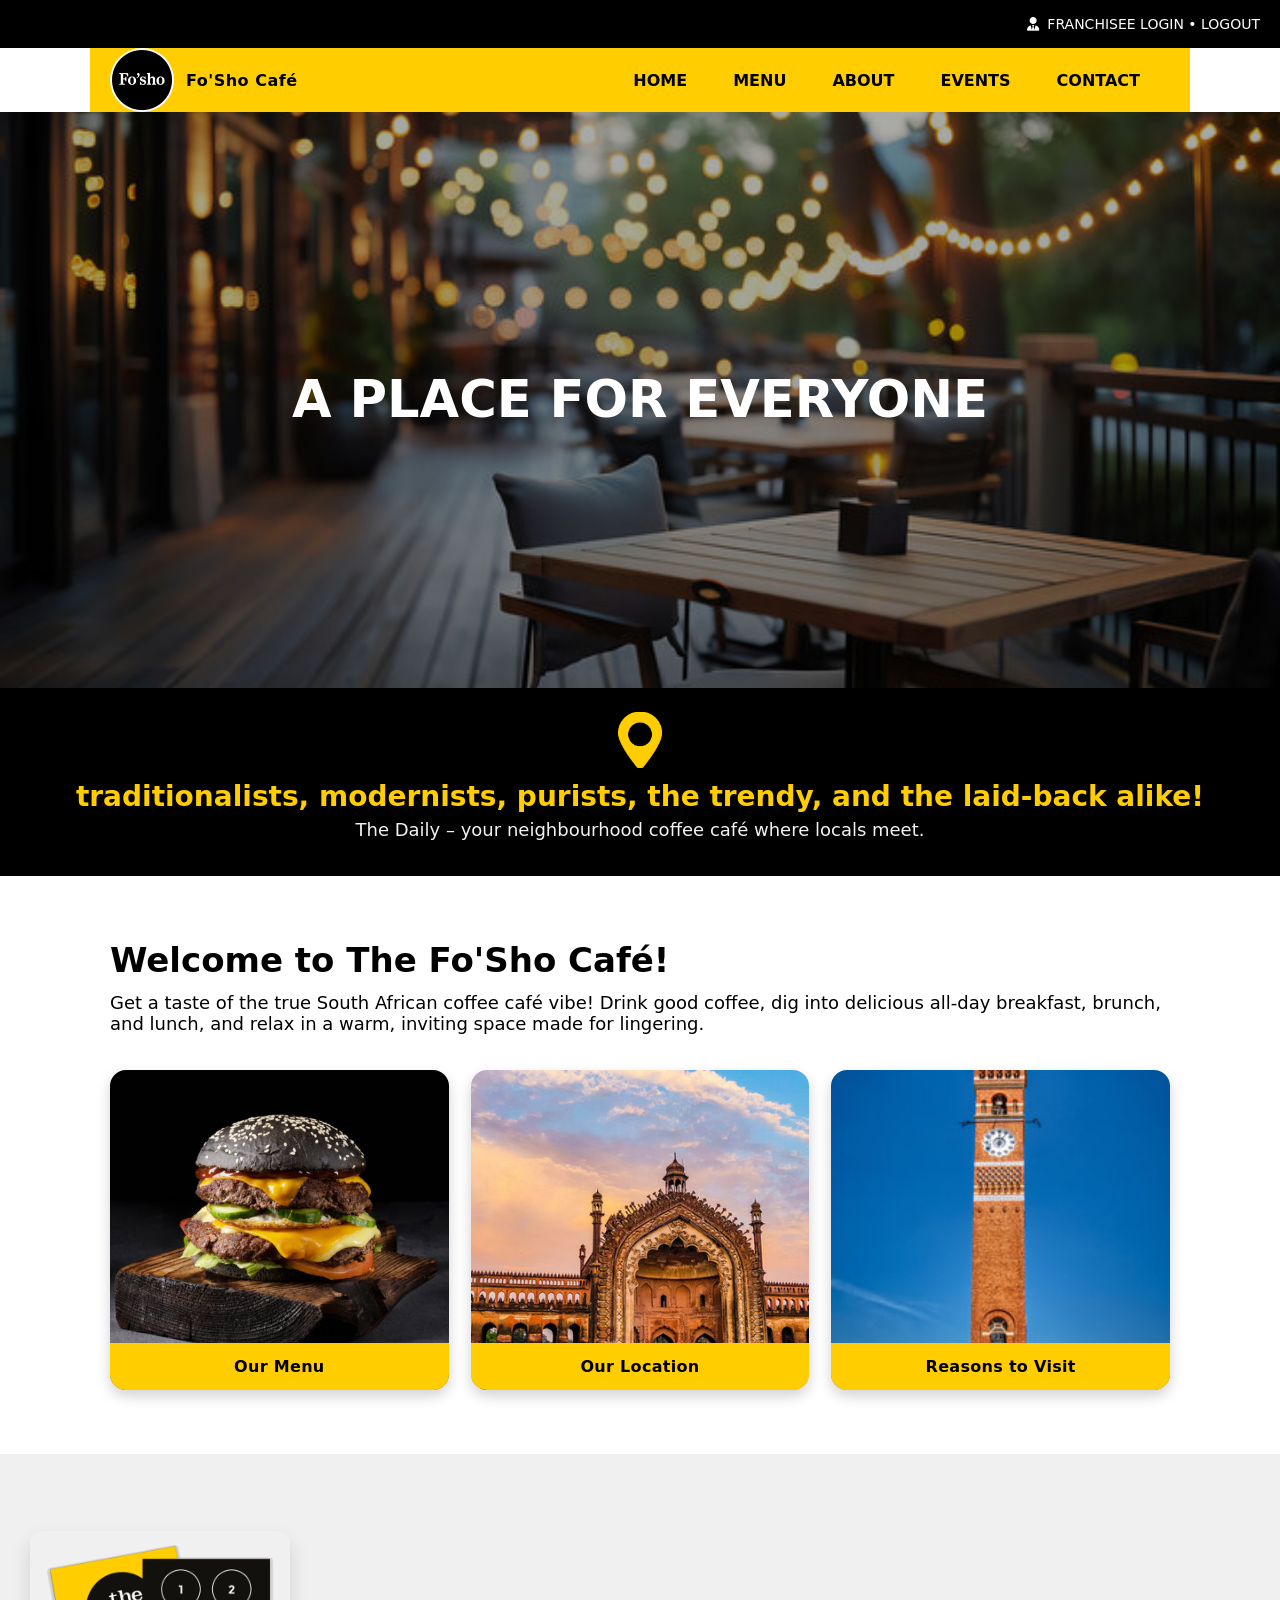
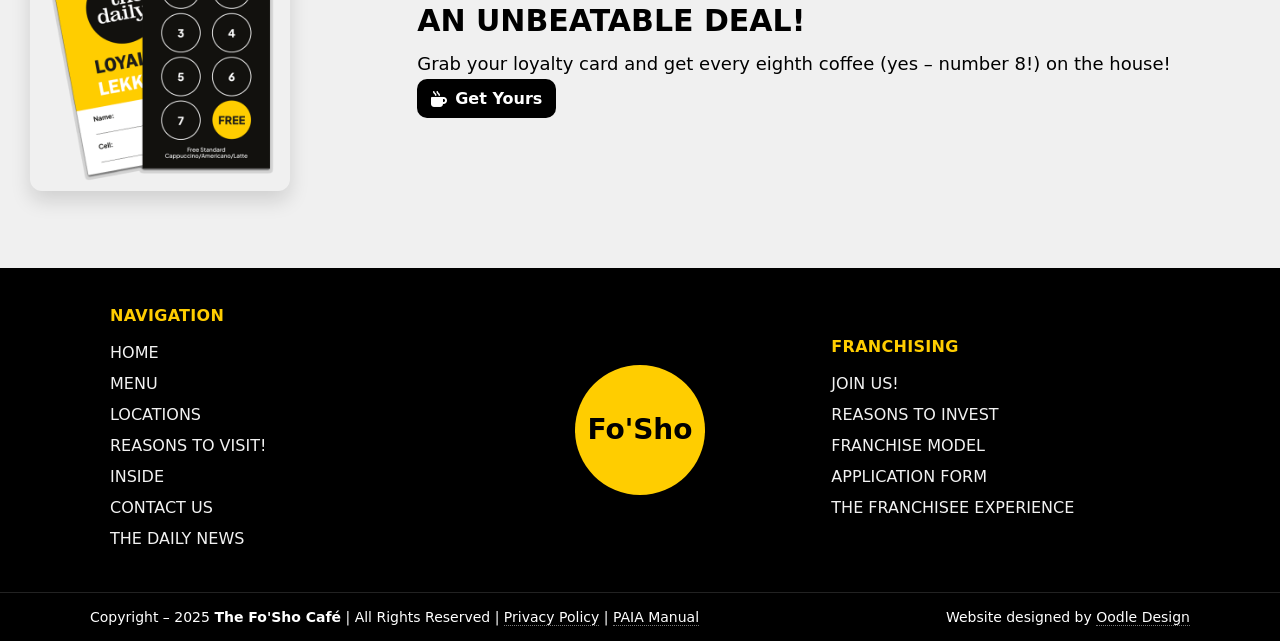
<file: index.html>
<!DOCTYPE html>
<html lang="en">
<head>
  <meta charset="UTF-8" />
  <meta name="viewport" content="width=device-width, initial-scale=1" />
  <title>The FO'SHO Café</title>
  <link rel="stylesheet" href="https://cdnjs.cloudflare.com/ajax/libs/font-awesome/6.7.2/css/all.min.css" integrity="sha512-Evv84Mr4kqVGRNSgIGL/F/aIDqQb7xQ2vcrdIwxfjThSH8CSR7PBEakCr51Ck+w+/U6swU2Im1vVX0SVk9ABhg==" crossorigin="anonymous" referrerpolicy="no-referrer" />
  
  <style>
    :root {
      --brand: #ffcd00;
      --dark: #000000;
      --light: #ffffff;
      --muted: #e9e9e9;
    }

    * { box-sizing: border-box; margin: 0; }
    html, body { font-family: system-ui, -apple-system, Segoe UI, Roboto, Arial, sans-serif; color: #000; background: #fff; }
    a { color: inherit; text-decoration: none; }
    img { max-width: 100%; display: block; }

    /* Top strip */
    .navbar { height: 48px; background: var(--dark); color: var(--light); display: flex; align-items: center; }
    .login { margin-left: auto; display: flex; align-items: center; gap: 8px; padding: 0 20px; font-size: 14px; }

    /* Main nav */
    header { position: sticky; top: 0; z-index: 50; }
    .main-nav { background: var(--brand); display: grid; grid-template-columns: auto 1fr auto; align-items: center; gap: 16px; padding: 14px 20px; }
    .brand { display: flex; align-items: center; gap: 12px; }
    .logo { width: 64px; height: 64px; background: center/cover url('img4.png'); border-radius: 50%; flex: 0 0 64px; transition: transform .3s ease; }
    .logo:hover { transform: scale(1.06); }
    .brand-title { font-weight: 800; letter-spacing: .5px; }

    /* Desktop menu */
    .menu { display: flex; gap: 18px; list-style: none; justify-content: flex-end; align-items: center; font-weight: 600; }
    .menu a { padding: 10px 14px; border-radius: 999px; transition: background-color .25s ease; }
    .menu a:hover { background: #fff; color: #000; }

    /* Mobile hamburger */
    .hamburger { display: none; border: 0; background: transparent; font-size: 24px; }

    /* Mobile drawer */
    .drawer { display: none; position: fixed; inset: 0 0 auto 0; top: 112px; background: #fff; border-top: 1px solid #00000022; box-shadow: 0 12px 24px #00000022; }
    .drawer ul { list-style: none; padding: 10px; }
    .drawer li a { display: block; padding: 14px 12px; border-radius: 12px; font-weight: 600; }
    .drawer li a:hover { background: #f6f6f6; }

    /* Hero */
    .hero { background: center/cover no-repeat url('img15.jpg'); min-height: 64vh; display: grid; place-items: center; text-align: center; position: relative; }
    .hero::after { content: ""; position: absolute; inset: 0; background: linear-gradient(180deg, #00000055, #00000066); }
    .hero-inner { position: relative; z-index: 1; color: #fff; padding: 32px; }
    .hero h1 { font-size: clamp(28px, 4vw, 56px); line-height: 1.05; }

    /* Mid black strip */
    .mid-nav { background: var(--dark); color: var(--light); padding: 24px 16px 36px; text-align: center; }
    .mid-icon { width: 44px; height: 56px; background: center/cover url('img3.png'); margin: 0 auto 12px; }
    .mid-nav h2 { color: var(--brand); font-size: clamp(18px, 2.2vw, 28px); margin-bottom: 6px; }
    .mid-nav p { font-size: clamp(14px, 1.8vw, 18px); opacity: .95; }

    /* Intro */
    .intro { padding: clamp(32px, 5vw, 72px) 20px; max-width: 1100px; margin: 0 auto; }
    .intro h2 { font-size: clamp(22px, 3vw, 34px); margin-bottom: 12px; }
    .intro p { font-size: clamp(15px, 1.7vw, 18px); margin-top: 8px; }

    /* Feature cards */
    .cards { display: grid; grid-template-columns: repeat(3, 1fr); gap: 22px; margin-top: 36px; }
    .card { position: relative; height: 320px; border-radius: 16px; overflow: hidden; box-shadow: 0 6px 14px rgba(0,0,0,.18); transform: translateZ(0); }
    .card::before { content: ""; position: absolute; inset: 0; background-size: cover; background-position: center; transition: transform .5s ease; }
    .card:hover::before { transform: scale(1.07); }
    .card .label { position: absolute; inset: auto 0 0 0; background: var(--brand); text-align: center; padding: 14px 10px; font-weight: 800; letter-spacing: .3px; }

    .card.menu { --img: url('img7.jpg'); }
    .card.location { --img: url('img26.jpg'); }
    .card.reasons { --img: url('img27.jpg'); }
    .card.menu::before { background-image: var(--img); }
    .card.location::before { background-image: var(--img); }
    .card.reasons::before { background-image: var(--img); }

    /* Loyalty */
    .loyalty { background: #f0f0f0; padding: clamp(32px, 6vw, 80px) 20px; display: grid; grid-template-columns: 280px 1fr; gap: 28px; align-items: center; justify-items: center; }
    .loyalty h3 { font-size: clamp(22px, 3vw, 30px); margin-bottom: 12px; }
    .loyalty p { font-size: clamp(15px, 1.6vw, 18px); line-height: 1.6; }
    .loyalty .stamp { width: 260px; max-width: 90vw; border-radius: 12px; box-shadow: 0 10px 20px #00000022; }

    /* Footer */
    .footer { background: var(--dark); color: var(--light); }
    .footer-inner { max-width: 1100px; margin: 0 auto; padding: 38px 20px; display: grid; grid-template-columns: repeat(3, 1fr); gap: 22px; align-items: center; }
    .footer h4 { color: var(--brand); margin-bottom: 12px; letter-spacing: .3px; }
    .footer ul { list-style: none; padding: 0; margin: 0; }
    .footer li { padding: 6px 0; opacity: .95; }
    .footer li:hover { color: var(--brand); cursor: pointer; }
    .logo-circle { width: 130px; height: 130px; background: var(--brand); border-radius: 50%; display: grid; place-items: center; margin: 0 auto; font-weight: 900; font-size: 28px; color: #000; transition: transform .3s ease; }
    .logo-circle:hover { transform: scale(1.12); }

    .last { border-top: 1px solid #ffffff22; padding: 16px 20px; }
    .last-inner { max-width: 1100px; margin: 0 auto; display: flex; gap: 12px; justify-content: space-between; align-items: center; flex-wrap: wrap; font-size: 14px; }
    .last a { color: #fff; border-bottom: 1px dotted #ffffff77; }
    .last a:hover { color: var(--brand); }

    /* Responsive */
    @media (max-width: 980px) {
      .main-nav { grid-template-columns: auto 1fr auto; }
      .menu { display: none; }
      .hamburger { display: inline-flex; align-items: center; justify-content: center; padding: 8px 10px; border-radius: 10px; }
      .drawer { display: none; }
      .loyalty { grid-template-columns: 1fr; text-align: center; }
      .footer-inner { grid-template-columns: 1fr; text-align: center; }
    }

    @media (max-width: 860px) {
      .cards { grid-template-columns: 1fr; }
      .card { height: 260px; }
    }

    /* Utility */
    .container { max-width: 1100px; margin: 0 auto; padding: 0 20px; }
    .btn { display: inline-flex; align-items: center; gap: 8px; padding: 10px 14px; background: #000; color: #fff; border-radius: 10px; font-weight: 700; transition: transform .2s ease, box-shadow .2s ease; }
    .btn:hover { transform: translateY(-1px); box-shadow: 0 8px 18px #00000025; }
  </style>
</head>
<body>
  <!-- Top strip -->
  <div class="navbar">
    <div class="login">
      <i class="fa-solid fa-user-tie"></i>
      <p>FRANCHISEE LOGIN • LOGOUT</p>
    </div>
  </div>

  <!-- Main header -->
  <header>
    <div class="main-nav container">
      <div class="brand">
        <div class="logo" aria-label="Fo'Sho logo"></div>
        <div class="brand-title">Fo'Sho Café</div>
      </div>
      <ul class="menu" id="desktopMenu">
        <li><a href="index.html">HOME</a></li>
        <li><a href="menu.html">MENU</a></li>
        <li><a href="about.html">ABOUT</a></li>
        <li><a href="events.html">EVENTS</a></li>
        <li><a href="contact.html">CONTACT</a></li>
      </ul>
      <button class="hamburger" id="hamburger" aria-label="Open Menu"><i class="fa-solid fa-bars"></i></button>
    </div>

    <!-- Mobile drawer -->
    <nav class="drawer" id="drawer">
      <ul class="container">
        <li><a href="index.html" data-close>HOME</a></li>
        <li><a href="menu.html" data-close>MENU</a></li>
        <li><a href="about.html" data-close>ABOUT</a></li>
        <li><a href="events.html" data-close>EVENTS</a></li>
        <li><a href="contact.html" data-close>CONTACT</a></li>
      </ul>
    </nav>
  </header>

  <!-- Hero -->
  <section class="hero" id="home" role="img" aria-label="Café ambience hero image">
    <div class="hero-inner container">
      <h1>A PLACE FOR EVERYONE</h1>
    </div>
  </section>

  <!-- Mid black strip -->
  <section class="mid-nav" aria-label="Tagline">
    <div class="mid-icon" aria-hidden="true"></div>
    <h2>traditionalists, modernists, purists, the trendy, and the laid-back alike!</h2>
    <p>The Daily – your neighbourhood coffee café where locals meet.</p>
  </section>

  <!-- Intro + Feature cards -->
  <section class="intro" id="about">
    <h2>Welcome to The Fo'Sho Café!</h2>
    <p>Get a taste of the true South African coffee café vibe! Drink good coffee, dig into delicious all-day breakfast, brunch, and lunch, and relax in a warm, inviting space made for lingering.</p>

    <div class="cards" id="menu">
      <a href="menu.html" class="card menu" aria-label="Our Menu"><span class="label">Our Menu</span></a>
      <a href="contact.html" class="card location" aria-label="Our Location"><span class="label">Our Location</span></a>
      <a href="events.html" class="card reasons" aria-label="Reasons to Visit"><span class="label">Reasons to Visit</span></a>
    </div>
  </section>

  <!-- Loyalty -->
  <section class="loyalty" aria-label="Loyalty Offer">
    <img class="stamp" src="img1.png" alt="Loyalty Card Offer" />
    <div>
      <h3>AN UNBEATABLE DEAL!</h3>
      <p>Grab your loyalty card and get every eighth coffee (yes – number 8!) on the house!</p>
      <a class="btn" href="contact.html"><i class="fa-solid fa-mug-hot"></i> Get Yours</a>
    </div>
  </section>

  <!-- Footer -->
  <footer class="footer" id="contact">
    <div class="footer-inner">
      <div>
        <h4>NAVIGATION</h4>
        <ul>
          <li><a href="index.html">HOME</a></li>
          <li><a href="menu.html">MENU</a></li>
          <li><a href="contact.html">LOCATIONS</a></li>
          <li><a href="events.html">REASONS TO VISIT!</a></li>
          <li><a href="about.html">INSIDE</a></li>
          <li><a href="contact.html">CONTACT US</a></li>
          <li><a href="#">THE DAILY NEWS</a></li>
        </ul>
      </div>
      <div>
        <div class="logo-circle"><span>Fo'Sho</span></div>
      </div>
      <div>
        <h4>FRANCHISING</h4>
        <ul>
          <li>JOIN US!</li>
          <li>REASONS TO INVEST</li>
          <li>FRANCHISE MODEL</li>
          <li>APPLICATION FORM</li>
          <li>THE FRANCHISEE EXPERIENCE</li>
        </ul>
      </div>
    </div>
    <div class="last">
      <div class="last-inner">
        <p>Copyright – 2025 <strong>The Fo'Sho Café</strong> | All Rights Reserved | <a href="#">Privacy Policy</a> | <a href="#">PAIA Manual</a></p>
        <p>Website designed by <a href="#">Oodle Design</a></p>
      </div>
    </div>
  </footer>

  <script>
    // ===== Mobile menu toggle =====
    const hamburger = document.getElementById('hamburger');
    const drawer = document.getElementById('drawer');

    const openDrawer = () => {
      drawer.style.display = 'block';
      document.body.style.overflow = 'hidden';
      hamburger.innerHTML = '<i class="fa-solid fa-xmark"></i>';
    };

    const closeDrawer = () => {
      drawer.style.display = 'none';
      document.body.style.overflow = '';
      hamburger.innerHTML = '<i class="fa-solid fa-bars"></i>';
    };

    let isOpen = false;
    hamburger.addEventListener('click', () => {
      isOpen ? closeDrawer() : openDrawer();
      isOpen = !isOpen;
    });

    // Close drawer when a link with [data-close] is clicked
    drawer.addEventListener('click', (e) => {
      const link = e.target.closest('[data-close]');
      if (link) { closeDrawer(); isOpen = false; }
    });

    // ===== Set background images via JS for cards =====
    document.querySelectorAll('.card').forEach(card => {
      const cls = card.classList.contains('menu') ? 'img7.jpg' : card.classList.contains('location') ? 'img26.jpg' : 'img27.jpg';
      card.style.setProperty('--img', `url('${cls}')`);
    });
  </script>
</body>
</html>
</file>
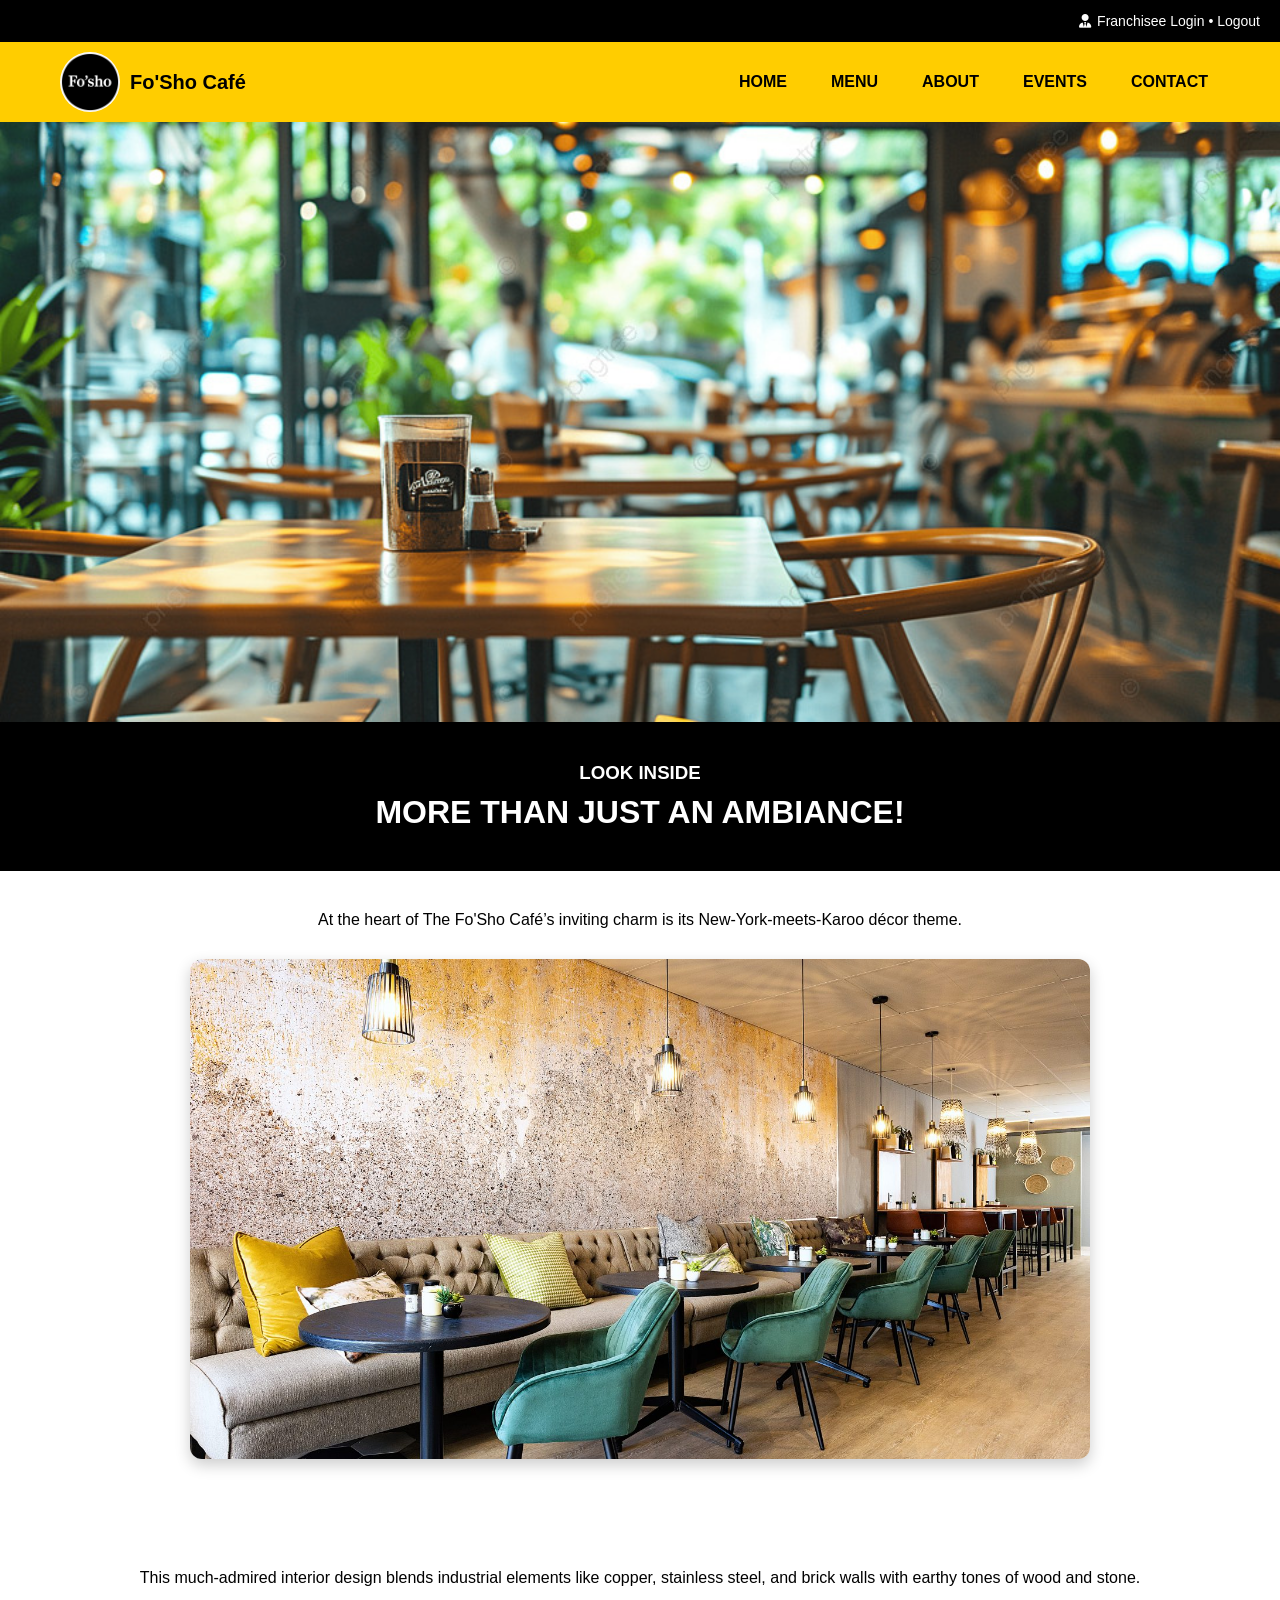
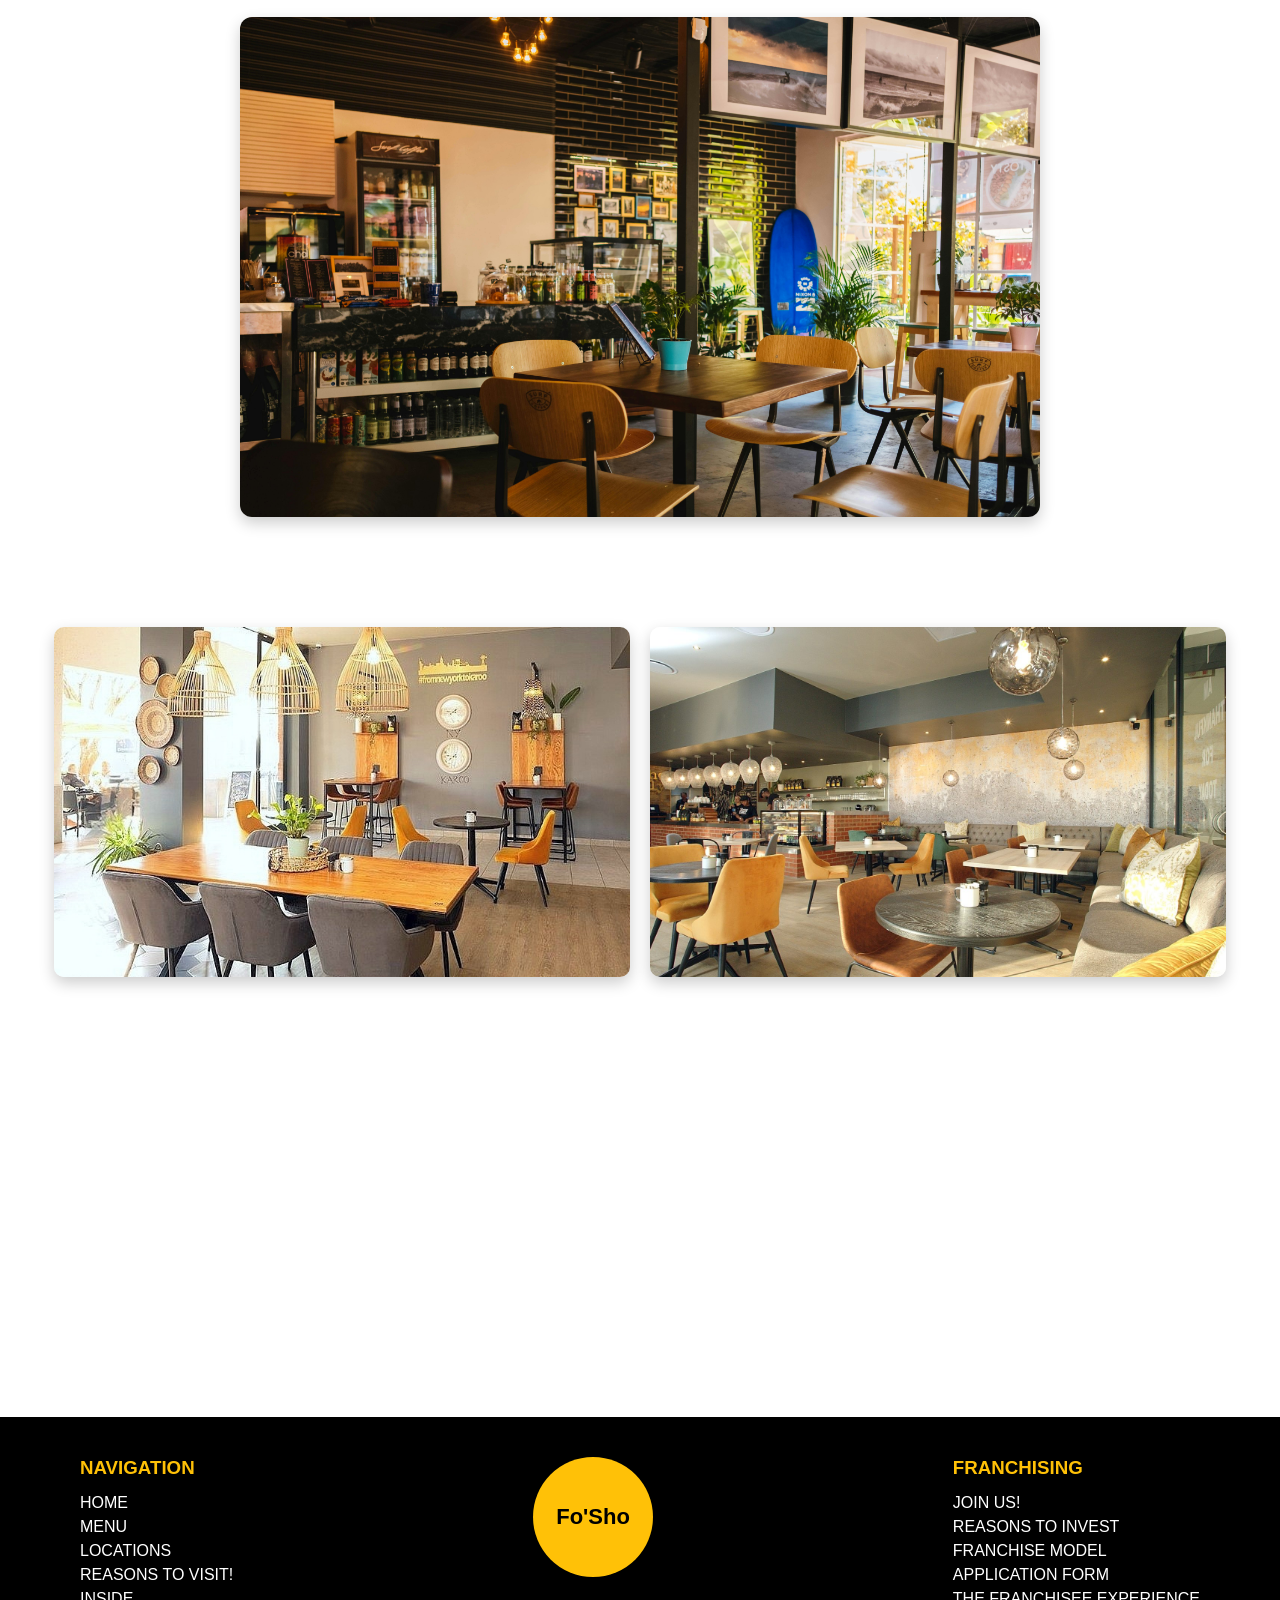
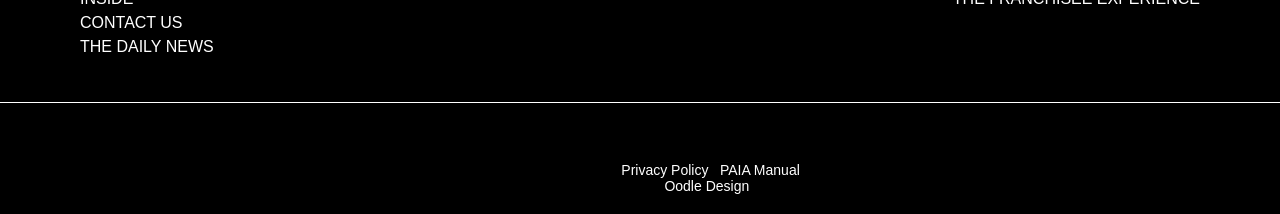
<file: about.html>
<!DOCTYPE html>
<html lang="en">
<head>
  <meta charset="UTF-8">
  <meta name="viewport" content="width=device-width, initial-scale=1.0">
  <title>About | Fo'Sho Café</title>
  <link rel="stylesheet" href="https://cdnjs.cloudflare.com/ajax/libs/font-awesome/6.7.2/css/all.min.css" crossorigin="anonymous" />
  <style>
    *{margin:0; padding:0; box-sizing:border-box; font-family:sans-serif;}

    /* Top strip */
    .topbar{
      background:#000;
      color:#fff;
      height:42px;
      display:flex;
      align-items:center;
      justify-content:flex-end;
      padding:0 20px;
      font-size:14px;
    }
    .topbar i{margin-right:6px;}

    /* Header */
    header{background:#ffcd00; position:sticky; top:0; z-index:1000;}
    .nav-container{
      max-width:1200px;
      margin:auto;
      display:flex;
      justify-content:space-between;
      align-items:center;
      padding:10px 20px;
    }
    .brand{display:flex; align-items:center; gap:10px; font-weight:800; font-size:20px;}
    .logo{width:60px; height:60px; border-radius:50%; background:url('img4.png') center/cover;}
    
    nav ul{list-style:none; display:flex; gap:20px;}
    nav ul li a{
      text-decoration:none;
      color:#000;
      font-weight:600;
      padding:8px 12px;
      border-radius:20px;
      transition:.3s;
    }
    nav ul li a:hover{background:#fff; color:#000;}

    .hamburger{display:none; background:none; border:none; font-size:22px; cursor:pointer;}

    /* Drawer for mobile */
    .drawer{
      display:none;
      position:fixed;
      top:90px; left:0;
      width:100%;
      background:#fff;
      box-shadow:0 4px 10px rgba(0,0,0,.2);
      z-index:999;
    }
    .drawer ul{list-style:none; padding:10px;}
    .drawer li a{
      display:block;
      padding:14px;
      font-weight:600;
      color:#000;
      border-radius:10px;
    }
    .drawer li a:hover{background:#f2f2f2;}

    @media(max-width:900px){
      nav ul{display:none;}
      .hamburger{display:block;}
    }

    /* About Page Sections */
    .bg-img{background:url('img12.jpg') center/cover; height:600px;}
    .mid-nav{background:#000; color:#fff; text-align:center; padding:40px 20px;}
    .mid-nav h3{margin-bottom:10px;}

    .mid-section{padding:40px 20px; text-align:center;}
    .bich-img{width:80%; max-width:900px; height:500px; margin:30px auto; border-radius:12px; overflow:hidden; box-shadow:0 6px 15px rgba(0,0,0,0.2);}
    .bich-img img{width:100%; height:100%; object-fit:cover; transition:transform .5s;}
    .bich-img:hover img{transform:scale(1.1);}

    .midke-niche{padding:40px 20px; text-align:center;}
    .mid-img{width:80%; max-width:800px; height:500px; margin:30px auto; border-radius:12px; overflow:hidden; box-shadow:0 6px 15px rgba(0,0,0,0.2);}
    .mid-img img{width:100%; height:100%; object-fit:cover; transition:transform .5s;}
    .mid-img:hover img{transform:scale(1.1);}

    .container{display:flex; gap:20px; justify-content:center; flex-wrap:wrap; margin:40px 0;}
    .box{flex:1 1 45%; max-width:45%; height:350px; border-radius:10px; overflow:hidden; box-shadow:0 6px 15px rgba(0,0,0,0.2);}
    .box img{width:100%; height:100%; object-fit:cover; transition:transform .5s;}
    .box:hover img{transform:scale(1.05);}

    .background-section{
      background:url('img17.jpg') center/cover fixed;
      height:400px;
      color:#fff;
      display:flex;
      justify-content:center;
      align-items:center;
      text-align:center;
      font-size:2em;
      font-weight:bold;
    }

    /* Footer */
    .footer{background:#000; color:#fff; display:flex; justify-content:space-between; padding:40px 80px; flex-wrap:wrap;}
    .footer h3{color:#ffc107; margin-bottom:15px;}
    .footer ul{list-style:none;}
    .footer ul li{margin:6px 0; cursor:pointer;}
    .footer ul li:hover{color:#ffc107;}
    .logo-circle{width:120px; height:120px; border-radius:50%; background:#ffc107; display:flex; justify-content:center; align-items:center; font-weight:800; font-size:22px; color:#000; margin:auto;}

    .last-foot{background:#000; border-top:1px solid #fff; text-align:center; padding:20px; font-size:14px;}
    .footer-link{color:#fff; text-decoration:none;}
    .footer-link:hover{color:#ffc107;}
  </style>
</head>
<body>

  <!-- Top strip -->
  <div class="topbar">
    <i class="fa-solid fa-user-tie"></i> Franchisee Login • Logout
  </div>

  <!-- Header/Navbar -->
  <header>
    <div class="nav-container">
      <div class="brand">
        <div class="logo"></div>
        Fo'Sho Café
      </div>
      <nav>
        <ul>
          <li><a href="index.html">HOME</a></li>
          <li><a href="menu.html">MENU</a></li>
          <li><a href="about.html">ABOUT</a></li>
          <li><a href="#events">EVENTS</a></li>
          <li><a href="contect.html">CONTACT</a></li>
        </ul>
      </nav>
      <button class="hamburger" id="hamburger"><i class="fa-solid fa-bars"></i></button>
    </div>

    <!-- Drawer (Mobile menu) -->
    <div class="drawer" id="drawer">
      <ul>
        <li><a href="index.html">HOME</a></li>
        <li><a href="menu.html">MENU</a></li>
        <li><a href="about.html">ABOUT</a></li>
        <li><a href="#events">EVENTS</a></li>
        <li><a href="contact.html">CONTACT</a></li>
      </ul>
    </div>
  </header>

  <!-- Hero image -->
  <div class="bg-img"></div>

  <!-- Mid nav text -->
  <div class="mid-nav">
    <h3>LOOK INSIDE</h3>
    <h1>MORE THAN JUST AN AMBIANCE!</h1>
  </div>

  <!-- Section -->
  <div class="mid-section">
    <p>At the heart of The Fo'Sho Café’s inviting charm is its New-York-meets-Karoo décor theme.</p>
    <div class="bich-img">
      <img src="img9.jpg" alt="Cafe interior">
    </div>
  </div>

  <div class="midke-niche">
    <p>This much-admired interior design blends industrial elements like copper, stainless steel, and brick walls with earthy tones of wood and stone.</p>
    <div class="mid-img">
      <img src="img16.jpg" alt="Cafe seating">
    </div>
  </div>

  <div class="container">
    <div class="box"><img src="img8.jpg" alt=""></div>
    <div class="box"><img src="img10.jpg" alt=""></div>
  </div>

  <div class="background-section">
    THE GO-TO SPOT FOR EVERYONE!
  </div>

  <!-- Footer -->
  <footer class="footer">
    <div class="footer-column">
      <h3>NAVIGATION</h3>
      <ul>
        <li>HOME</li>
        <li>MENU</li>
        <li>LOCATIONS</li>
        <li>REASONS TO VISIT!</li>
        <li>INSIDE</li>
        <li>CONTACT US</li>
        <li>THE DAILY NEWS</li>
      </ul>
    </div>
    <div class="footer-column">
      <div class="logo-circle">Fo'Sho</div>
    </div>
    <div class="footer-column">
      <h3>FRANCHISING</h3>
      <ul>
        <li>JOIN US!</li>
        <li>REASONS TO INVEST</li>
        <li>FRANCHISE MODEL</li>
        <li>APPLICATION FORM</li>
        <li>THE FRANCHISEE EXPERIENCE</li>
      </ul>
    </div>
  </footer>
  <div class="last-foot">
    <p>Copyright – 2025 <span class="brand">The Fo'Sho Café</span> |
      All Rights Reserved |
      <a href="#" class="footer-link">Privacy Policy</a> |
      <a href="#" class="footer-link">PAIA Manual</a></p>
    <p class="design-credit">Website designed by <a href="#" class="footer-link">Oodle Design</a></p>
  </div>

  <!-- JS for mobile menu -->
  <script>
    const hamburger = document.getElementById("hamburger");
    const drawer = document.getElementById("drawer");
    let open = false;

    function openDrawer(){
      drawer.style.display="block";
      hamburger.innerHTML='<i class="fa-solid fa-xmark"></i>';
      open=true;
    }
    function closeDrawer(){
      drawer.style.display="none";
      hamburger.innerHTML='<i class="fa-solid fa-bars"></i>';
      open=false;
    }

    hamburger.addEventListener("click",()=>{open?closeDrawer():openDrawer()});
    drawer.addEventListener("click",e=>{
      if(e.target.tagName==="A"){closeDrawer();}
    });
  </script>
</body>
</html>
</file>
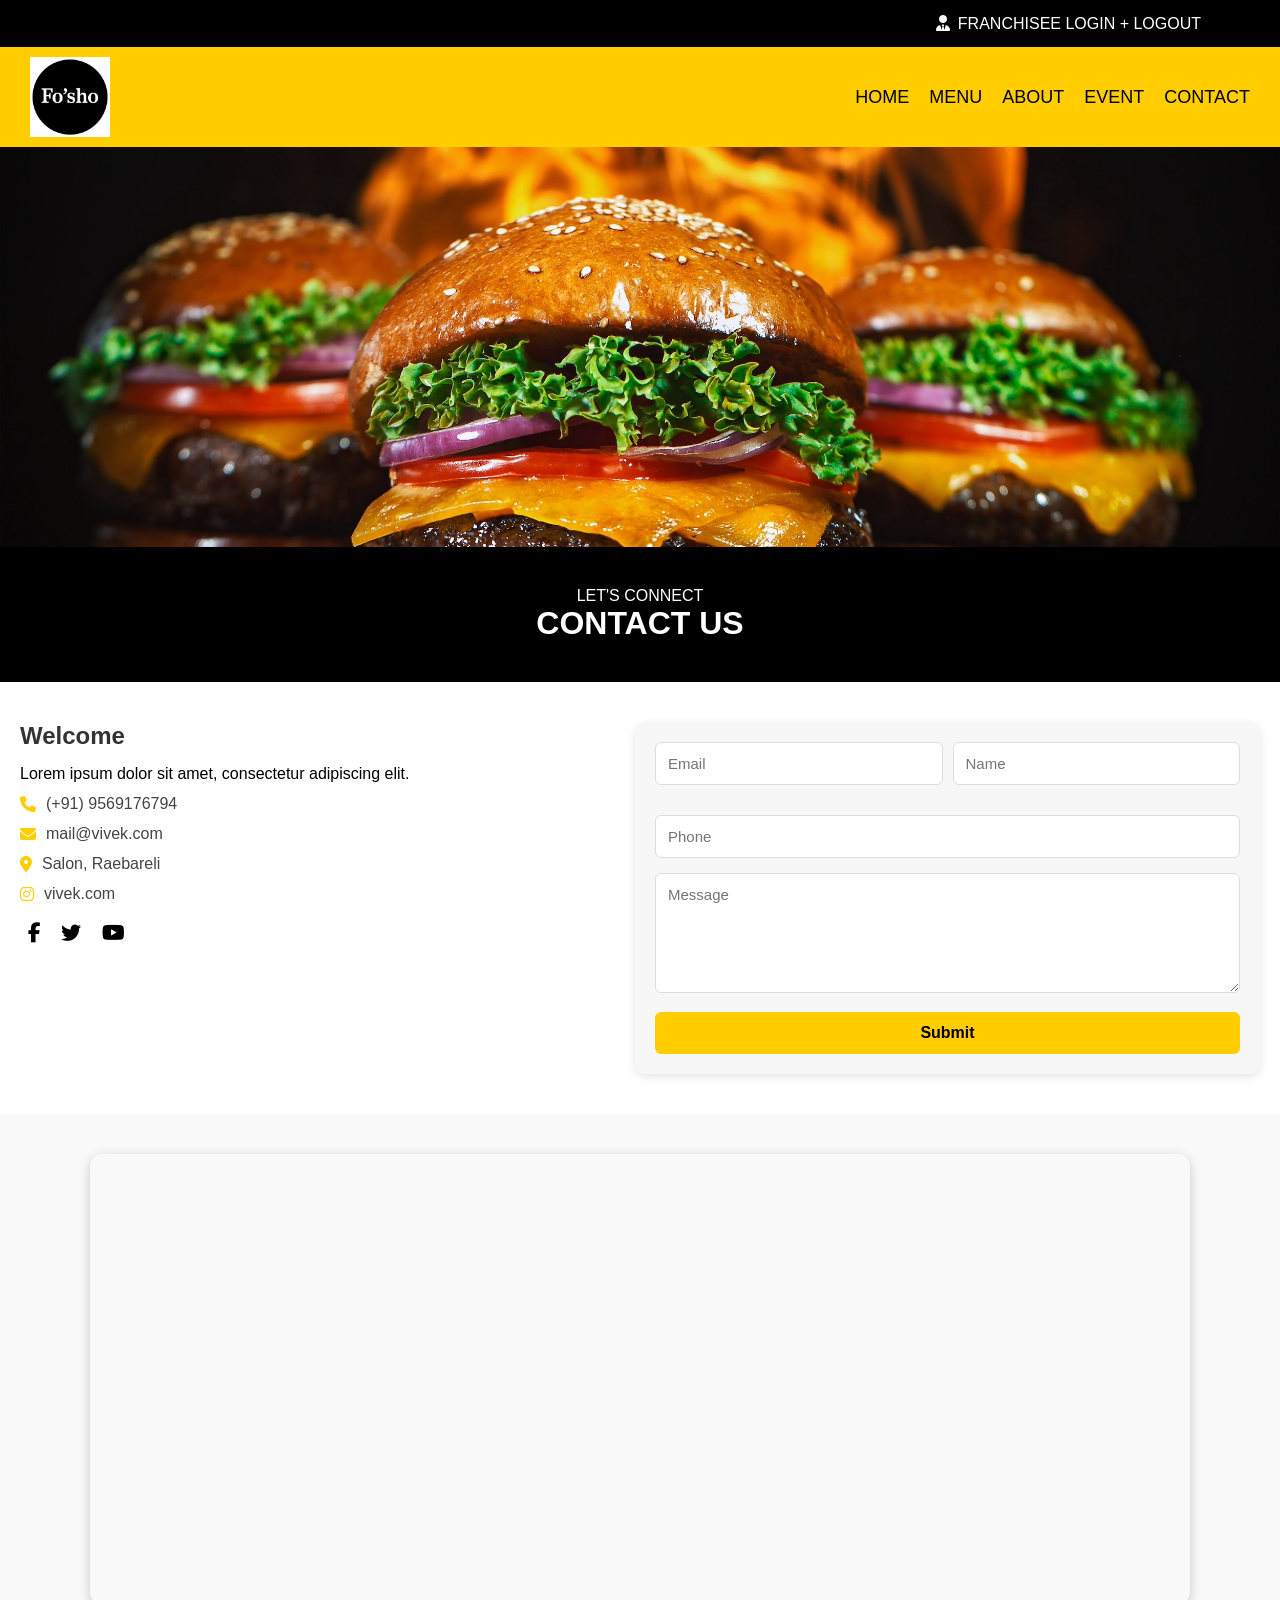
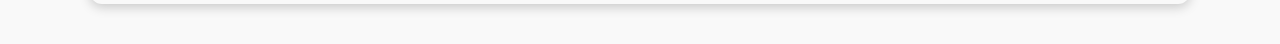
<file: contect.html>
<!DOCTYPE html>
<html lang="en">
<head>
  <meta charset="UTF-8">
  <meta name="viewport" content="width=device-width, initial-scale=1.0">
  <title>Contact</title>
  <link rel="stylesheet" href="https://cdnjs.cloudflare.com/ajax/libs/font-awesome/6.7.2/css/all.min.css">

  <style>
    * {
      margin: 0;
      font-family: sans-serif;
      box-sizing: border-box;
    }

    body {
      background: #f9f9f9;
    }

    /* Navbar */
    .navbar {
      height: 47px;
      background-color: #000;
    }
    .login {
      color: white;
      display: flex;
      justify-content: flex-end;
      align-items: center;
      padding: 15px;
      margin-right: 5%;
    }
    .admin {
      margin-right: 8px;
    }

    /* Main Nav */
    .main-nav {
      height: 100px;
      background-color: #ffcd00;
      display: flex;
      justify-content: space-between;
      align-items: center;
      padding: 0 30px;
      flex-wrap: wrap;
    }
    .img1 {
      height: 80px;
      width: 80px;
      background-image: url(img4.png);
      background-size: cover;
    }
    .mini-nav ul {
      display: flex;
      gap: 20px;
      list-style: none;
    }
    .mini-nav li a {
      text-decoration: none;
      color: black;
      font-size: 18px;
    }

    /* Hero */
    .bg-img {
      background: url(img18.jpg) center/cover no-repeat;
      height: 400px;
      width: 100%;
    }

    .mid-nav {
      padding: 40px 10px;
      background: #000;
      text-align: center;
      color: #fff;
    }

    /* Contact Section */
    .contact-section {
      display: flex;
      flex-wrap: wrap;
      justify-content: space-between;
      padding: 40px 20px;
      background: #fff;
      gap: 30px;
    }

    .contact-info {
      flex: 1;
      min-width: 280px;
    }

    .contact-info h2 {
      margin-bottom: 15px;
      color: #333;
    }

    .info-item {
      display: flex;
      align-items: center;
      margin: 12px 0;
      font-size: 16px;
      color: #444;
    }
    .info-item i {
      margin-right: 10px;
      color: #ffcd00;
    }

    .social-media {
      margin-top: 20px;
    }
    .social-media i {
      font-size: 20px;
      margin: 0 8px;
      cursor: pointer;
      transition: 0.3s;
    }
    .social-media i:hover {
      color: #ffcd00;
    }

    /* Contact Form */
    .contact-form {
      flex: 1;
      min-width: 300px;
      background: #f7f7f7;
      padding: 20px;
      border-radius: 10px;
      box-shadow: 0 3px 10px rgba(0,0,0,0.1);
    }

    .form-group {
      display: flex;
      gap: 10px;
      margin-bottom: 15px;
    }

    .contact-form input,
    .contact-form textarea {
      width: 100%;
      padding: 12px;
      margin-bottom: 15px;
      border: 1px solid #ddd;
      border-radius: 6px;
      outline: none;
      font-size: 15px;
    }

    .contact-form textarea {
      min-height: 120px;
      resize: vertical;
    }

    .contact-form button {
      width: 100%;
      padding: 12px;
      background: #ffcd00;
      border: none;
      border-radius: 6px;
      font-size: 16px;
      font-weight: bold;
      cursor: pointer;
      transition: 0.3s;
    }

    .contact-form button:hover {
      background: #e0b800;
    }

    /* Map Section */
    .map-section {
      margin: 40px auto;
      width: 90%;
      max-width: 1100px;
      height: 450px;
      border-radius: 12px;
      overflow: hidden;
      box-shadow: 0 3px 12px rgba(0,0,0,0.2);
    }
    .map-section iframe {
      width: 100%;
      height: 100%;
      border: none;
    }

    /* Responsive */
    @media(max-width: 768px) {
      .contact-section {
        flex-direction: column;
      }
      .form-group {
        flex-direction: column;
      }
    }
  </style>
</head>
<body>

  <header>
    <div class="navbar">
      <div class="login">
        <div class="admin"><i class="fa-solid fa-user-tie"></i></div>
        <p>FRANCHISEE LOGIN + LOGOUT</p>
      </div>
    </div>

    <div class="main-nav">
      <div class="img1"></div>
      <div class="mini-nav">
        <ul>
          <li><a href="index.html">HOME</a></li>
          <li><a href="menu.html">MENU</a></li>
          <li><a href="about.html">ABOUT</a></li>
          <li><a href="#">EVENT</a></li>
          <li><a href="contact.html">CONTACT</a></li>
        </ul>
      </div>
    </div>
  </header>

  <div class="bg-img"></div>

  <div class="mid-nav">
    <p>LET'S CONNECT</p>
    <h1>CONTACT US</h1>
  </div>

  <section class="contact-section">
    <div class="contact-info">
      <h2>Welcome</h2>
      <p>Lorem ipsum dolor sit amet, consectetur adipiscing elit.</p>

      <div class="info-item"><i class="fas fa-phone"></i> (+91) 9569176794</div>
      <div class="info-item"><i class="fas fa-envelope"></i> mail@vivek.com</div>
      <div class="info-item"><i class="fas fa-map-marker-alt"></i> Salon, Raebareli</div>
      <div class="info-item"><i class="fab fa-instagram"></i> vivek.com</div>

      <div class="social-media">
        <i class="fab fa-facebook-f"></i>
        <i class="fab fa-twitter"></i>
        <i class="fab fa-youtube"></i>
      </div>
    </div>

    <div class="contact-form">
      <form id="myForm">
        <div class="form-group">
          <input type="email" placeholder="Email" required>
          <input type="text" placeholder="Name" required>
        </div>
        <input type="text" placeholder="Phone" required>
        <textarea placeholder="Message" required></textarea>
        <button type="submit">Submit</button>
      </form>
    </div>
  </section>

  <!-- Map Section -->
  <section class="map-section">
    <iframe src="https://www.google.com/maps/embed?pb=!1m18!1m12!1m3!1d3559.638396048663!2d80.93916487522215!3d26.85145127668375!2m3!1f0!2f0!3f0!3m2!1i1024!2i768!4f13.1!3m3!1m2!1s0x399bfd349cd191bf%3A0xf044904a8204c2a9!2sFo&#39;sho%20-%20Pan%20Asian%20%26%20Italian%20Bistro!5e0!3m2!1sen!2sin!4v1747037583354!5m2!1sen!2sin" allowfullscreen="" loading="lazy"></iframe>
  </section>

  <script>
    document.getElementById("myForm").addEventListener("submit", function(e){
      e.preventDefault(); 
      alert("✅ Thank you! Your message has been sent successfully.");
      this.reset(); 
    });
  </script>

</body>
</html>
</file>
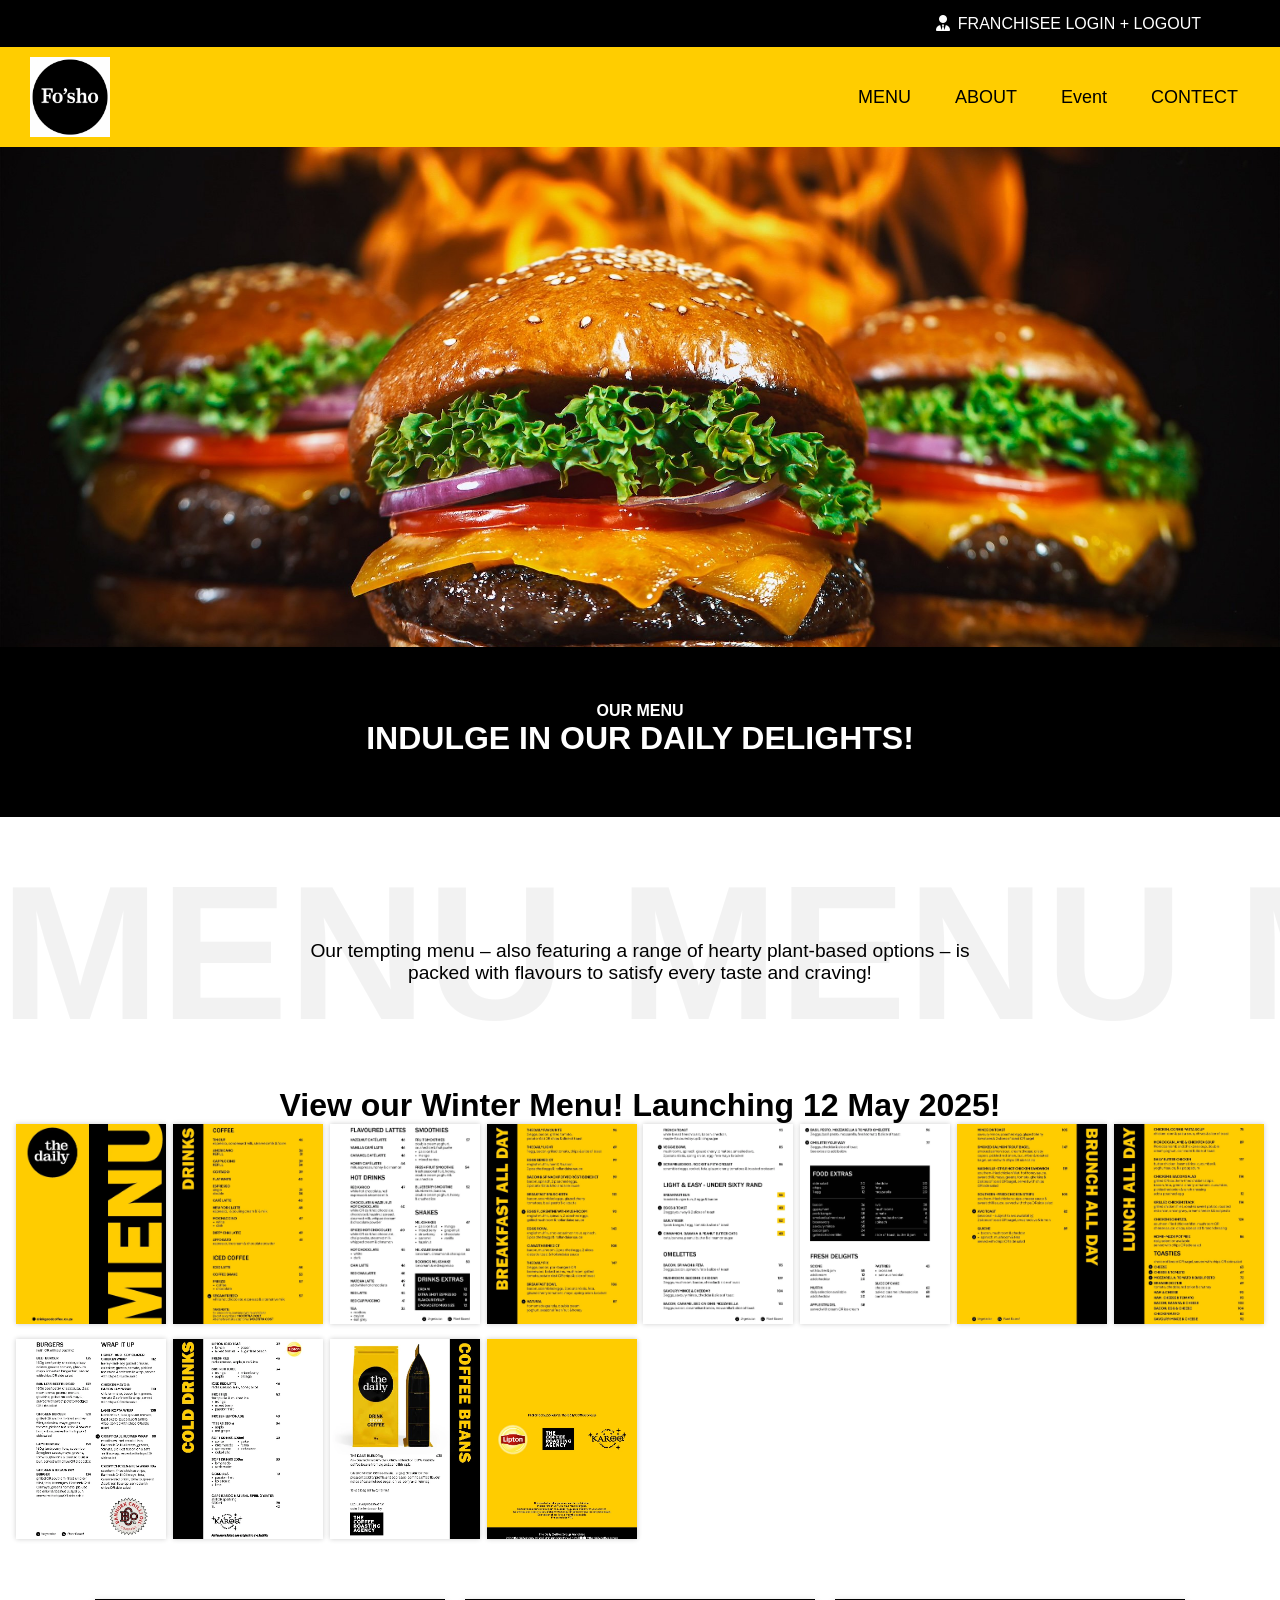
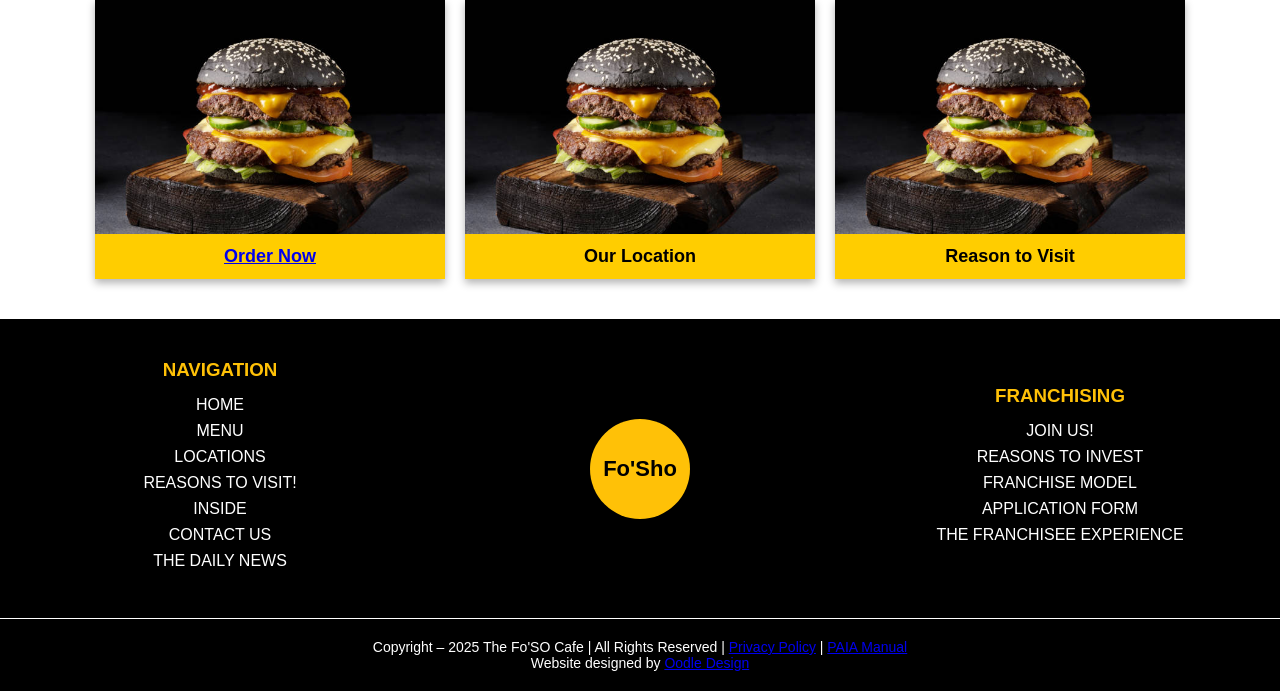
<file: menu.html>
<!DOCTYPE html>
<html lang="en">
<head>
  <meta charset="UTF-8">
  <meta name="viewport" content="width=device-width, initial-scale=1.0">
  <title>menu</title>
      <link rel="stylesheet" href="https://cdnjs.cloudflare.com/ajax/libs/font-awesome/6.7.2/css/all.min.css" integrity="sha512-Evv84Mr4kqVGRNSgIGL/F/aIDqQb7xQ2vcrdIwxfjThSH8CSR7PBEakCr51Ck+w+/U6swU2Im1vVX0SVk9ABhg==" crossorigin="anonymous" referrerpolicy="no-referrer" />
  <link rel="stylesheet" href="menu.css">
</head>
<body>
  <header>
    <div class="navbar">
    <div class="login">
      <div class="admin">
        <i class="fa-solid fa-user-tie"></i>
      </div>
      <p>FRANCHISEE LOGIN + LOGOUT</p>
    </div>
    </div>
    <div class="main-nav">
      <div class="img1"></div>
    <div class="mini-nav">
      <ul>
       <li><a href="index.html"></a></li>
        <li> <a href="menu.html">MENU</a></li>
        <li><a href="about.html">ABOUT</a></li>
        <li></a>Event</li>
        <li> <a href="contect.html">CONTECT</a></li>
      </ul>
    </div>
    </div>
  </header>
  <div class="bg-img"></div>
  <div class="mid-nav">
  <div class="paragraph1">
    <p>OUR MENU</p>
    <h1>INDULGE IN OUR DAILY DELIGHTS!</h1>
  </div>
</div>
<div class="container">
  <div class="background-text">
    <span>MENU MENU MENU MENU MENU MENU MENU MENU MENU MENU</span>
  </div>
  <div class="content">
    <p>Our tempting menu – also featuring a range of hearty plant-based options – is packed with flavours to satisfy every taste and craving!</p>
  </div>
</div>
<div class="page-wrapper">
  <h1>View our Winter Menu! Launching 12 May 2025!</h1>
  <div class="grid-container">
    <div class="img-box" style="background-image: url('imga.webp');"></div>
    <div class="img-box" style="background-image: url('imgb.webp');"></div>
    <div class="img-box" style="background-image: url('imgc.webp');"></div>
    <div class="img-box" style="background-image: url('imgd.webp');"></div>
    <div class="img-box" style="background-image: url('imge.webp');"></div>
    <div class="img-box" style="background-image: url('imgf.webp');"></div>
    <div class="img-box" style="background-image: url('imgg.webp');"></div>
    <div class="img-box" style="background-image: url('imgh.webp');"></div>
    <div class="img-box" style="background-image: url('imgi.webp');"></div>
    <div class="img-box" style="background-image: url('imgj.webp');"></div>
    <div class="img-box" style="background-image: url('imgk.webp');"></div>
    <div class="img-box" style="background-image: url('imgl.webp');"></div>
  </div>
</div>
<div class="three-boxes">
  <div class="box box1">
    <div class="box-text"><a href="https://www.swiggy.com/city/lucknow/fosho-pan-asian-and-italian-bistro-habibullah-estate-hazratganj-rest945269">Order Now</a></div>
  </div>
  <div class="box box2">
    <div class="box-text">Our Location</div>
  </div>
  <div class="box box3">
    <div class="box-text">Reason to Visit</div>
  </div>
</div>
</div>
</div>
<footer class="footer">
  <div class="footer-column">
    <h3>NAVIGATION</h3>
    <ul>
      <li>HOME</li>
      <li>MENU</li>
      <li>LOCATIONS</li>
      <li>REASONS TO VISIT!</li>
      <li>INSIDE</li>
      <li>CONTACT US</li>
      <li>THE DAILY NEWS</li>
    </ul>
  </div>
  
  <div class="footer-column">
    <div class="logo-circle">
      <span>Fo'Sho</span>
    </div>
  </div>
  
  <div class="footer-column">
    <h3>FRANCHISING</h3>
    <ul>
      <li>JOIN US!</li>
      <li>REASONS TO INVEST</li>
      <li>FRANCHISE MODEL</li>
      <li>APPLICATION FORM</li>
      <li>THE FRANCHISEE EXPERIENCE</li>
    </ul>
  </div>
</footer>
<footer>
  <div class="last-foot">
  <div class="footer-content">
    <p>
      Copyright – 2025 <span class="brand">The Fo'SO Cafe</span> |
      All Rights Reserved | 
      <a href="#" class="footer-link">Privacy Policy</a> | 
      <a href="#" class="footer-link">PAIA Manual</a>
    </p>
    <p class="design-credit">
      Website designed by <a href="#" class="footer-link">Oodle Design</a>
    </p>
  </div>
  </div>
</footer>
</body>
</html>
</file>
<file: menu.css>
* {
  margin: 0;
  font-family: sans-serif;
  box-sizing: border-box;
}

.navbar {
  height: 47px;
  background-color: #000000;
}

.login {
  color: white;
  display: flex;
  justify-content: flex-end;
  align-items: center;
  padding: 15px;
  margin-right: 5%;
}

.admin {
  margin-right: 8px;
}

/* ---------------- MAIN NAV ---------------- */
.main-nav {
  height: 100px;
  background-color: #ffcd00;
  display: flex;
  justify-content: space-between;
  align-items: center;
  padding: 0 30px;
  flex-wrap: wrap;
}

.img1 {
  height: 80px;
  width: 80px;
  background-image: url(img4.png);
  background-size: cover;
}

.img1:hover {
  transform: scale(1.05);
  transition: 0.3s ease;
}

.mini-nav ul {
  display: flex;
  gap: 20px;
  list-style-type: none;
  padding: 0;
  margin: 0;
  flex-wrap: wrap;
}

.mini-nav li {
  padding: 8px 12px;
  transition: 0.3s ease;
  cursor: pointer;
  font-size: 18px;
}

.mini-nav li a {
  color: black;
  text-decoration: none;
}

.mini-nav li:hover {
  background-color: white;
  color: black;
}

/* ---------------- HERO IMAGE ---------------- */
.bg-img {
  background-image: url(img18.jpg);
  background-size: cover;
  background-position: center;
  height: 500px;
  width: 100%;
}

/* ---------------- MID SECTION ---------------- */
.mid-nav {
  padding: 40px 10px;
  background-color: #000000;
  text-align: center;
}

.paragraph1 {
  color: #ffffff;
  font-weight: bold;
}
.paragraph1 h1 {
  margin-bottom: 20px;
}
.paragraph1 p {
  margin-top: 15px;
}

/* ---------------- SCROLL TEXT ---------------- */
.container {
  position: relative;
  width: 100%;
  height: 250px;
  background: #fff;
  display: flex;
  align-items: center;
  justify-content: center;
  text-align: center;
  overflow-x: hidden;
}

.background-text {
  position: absolute;
  top: 10%;
  left: 0;
  white-space: nowrap;
  font-size: 15vw;
  color: rgba(0, 0, 0, 0.05);
  font-weight: bold;
  animation: scrollText 40s linear infinite;
}

@keyframes scrollText {
  0% { transform: translateX(0%); }
  100% { transform: translateX(-50%); }
}

.content {
  position: relative;
  z-index: 1;
  max-width: 700px;
  font-size: 1.2em;
  color: #000;
  margin-top: 40px;
}

/* ---------------- GRID GALLERY ---------------- */
.page-wrapper {
  padding: 20px;
  text-align: center;
}

.grid-container {
  display: grid;
  grid-template-columns: repeat(auto-fit, minmax(140px, 1fr));
  gap: 15px;
  justify-items: center;
}

.img-box {
  width: 150px;
  height: 200px;
  background-size: cover;
  background-position: center;
  box-shadow: 0 0 5px rgba(0, 0, 0, 0.2);
}

/* ---------------- 3 BOXES ---------------- */
.three-boxes {
  display: flex;
  flex-wrap: wrap;
  gap: 20px;
  margin: 40px auto;
  justify-content: center;
  padding: 0 20px;
}

.box {
  flex: 1 1 300px;
  max-width: 350px;
  height: 280px;
  background-size: cover;
  background-position: center;
  position: relative;
  overflow: hidden;
  box-shadow: 0 4px 8px rgba(0,0,0,0.3);
  transition: 0.3s ease;
}

.box:hover {
  transform: scale(1.05);
  box-shadow: 0 6px 16px rgba(0, 0, 0, 0.4);
  background-size: 110%;
}

.box1 { background-image: url('img7.jpg'); }
.box2 { background-image: url('img7.jpg'); }
.box3 { background-image: url('img7.jpg'); }

.box-text {
  position: absolute;
  bottom: 0;
  width: 100%;
  background-color: #ffcd00;
  text-align: center;
  padding: 12px 0;
  font-size: 18px;
  font-weight: bold;
  color: black;
}

/* ---------------- FOOTER ---------------- */
.footer {
  background-color: #000;
  display: flex;
  justify-content: space-around;
  align-items: center;
  color: white;
  padding: 40px 20px;
  flex-wrap: wrap;
  gap: 20px;
}

.footer-column {
  flex: 1;
  text-align: center;
  min-width: 200px;
}

.footer h3 {
  color: #ffc107;
  margin-bottom: 15px;
}

.footer ul {
  list-style: none;
  padding: 0;
  margin: 0;
}

.footer ul li {
  margin: 8px;
}

.footer ul li:hover {
  color: #ffc107;
  cursor: pointer;
}

.logo-circle {
  width: 100px;
  height: 100px;
  background-color: #ffc107;
  border-radius: 50%;
  display: flex;
  justify-content: center;
  align-items: center;
  font-weight: bold;
  font-size: 22px;
  color: black;
  transition: all 0.3s ease;
  margin: auto;
}

.logo-circle:hover {
  transform: scale(1.2);
}

/* ---------------- LAST FOOTER ---------------- */
.last-foot {
  background-color: #000;
  color: #fff;
  padding: 20px;
  border-top: 1px solid #fff;
  text-align: center;
  font-size: 14px;
}

/* ---------------- RESPONSIVE ---------------- */
@media (max-width: 768px) {
  .main-nav {
    flex-direction: column;
    height: auto;
    padding: 15px;
  }

  .img1 {
    margin: 10px 0;
  }

  .mini-nav ul {
    justify-content: center;
  }

  .three-boxes {
    flex-direction: column;
    align-items: center;
  }

  .box {
    width: 90%;
    max-width: 400px;
  }
}

@media (max-width: 480px) {
  .content {
    font-size: 1em;
  }

  .img-box {
    width: 120px;
    height: 160px;
  }

  .footer {
    flex-direction: column;
    text-align: center;
  }

  .logo-circle {
    width: 80px;
    height: 80px;
    font-size: 18px;
  }
}
</file>
